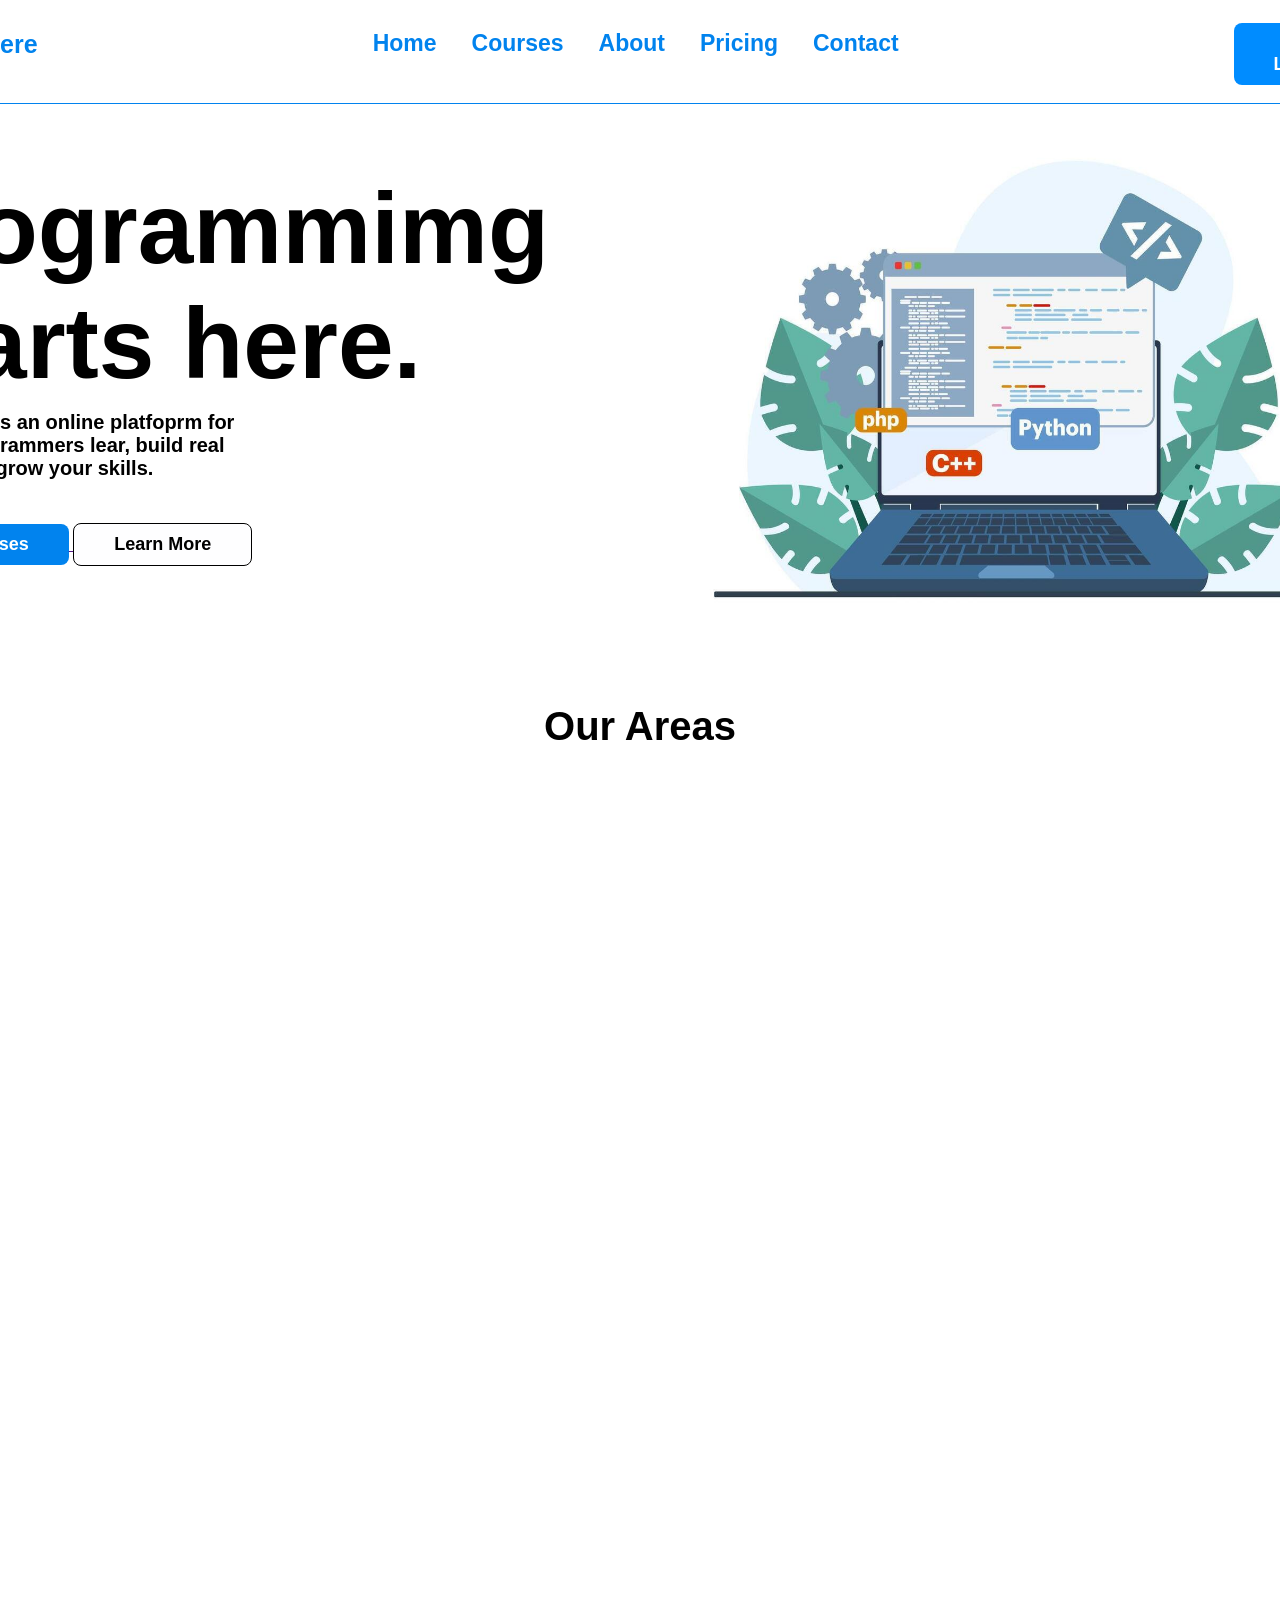
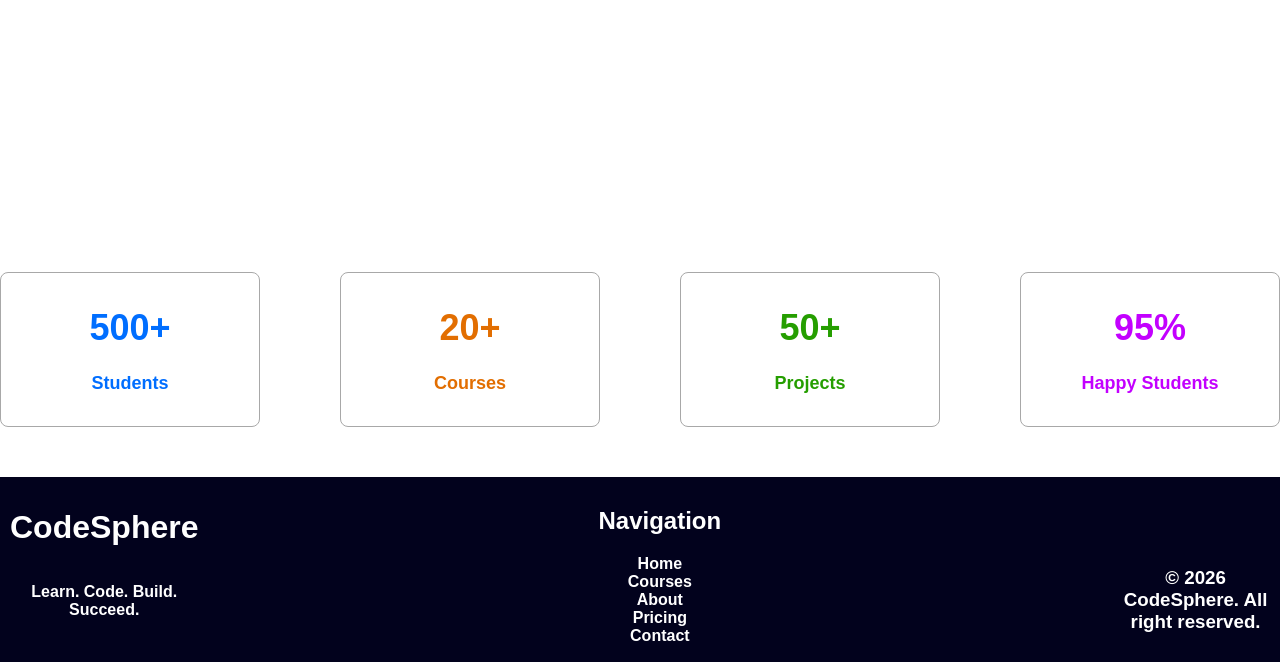
<file: index.html>
<!DOCTYPE html>
<html lang="en">

<head>
    <meta charset="UTF-8">
    <meta name="viewport" content="width=device-width, initial-scale=1.0">
    <title>CodeSphere</title>
    <link rel="stylesheet" href="style.css">
    <link rel="stylesheet" href="https://unpkg.com/aos@2.3.1/dist/aos.css">
</head>

<body>
    <header>
        <div>
              <a href="index.html">
            <h1>CodeSphere</h1>
        </a>
        </div>
        <a href="index.html" >Home</a>
        <a href="courses.html" >Courses</a>
        <a href="about.html" >About</a>
        <a href="pricing.html" >Pricing</a>
        <a href="contact.html" >Contact</a>
        <div>
            <a href="contact.html">
                <button>Start Learning</button>
            </a>
        </div>
    </header>

    <main class="home">
        <div class="hero">
            <div data-aos="fade-right" data-aos-delay="100" data-aos-duration="900">
                <h1 data-aos="fade-right" data-aos-delay="100" data-aos-duration="800">Programmimg <br>Starts here.</h1>
                <p data-aos="fade-right" data-aos-delay="100" data-aos-duration="900">CodeSphere is an online platfoprm
                    for<br>biginner programmers lear, build real<br>projects and grow
                    your skills. <br> </p>
                <a href="">
                    <button class="b1">View Courses</button>
                </a>
                <a href="">
                    <button class="b2">Learn More</button>
                </a>
            </div>
            <img src="cod.jpg" data-aos="fade-left" data-aos-delay="100" data-aos-duration="900">
        </div>
        <h1 style="text-align: center; font-size: 40px; margin-top: 50px;" data-aos="zoom-in" data-aos-delay="100"
            data-aos-duration="900">Our Areas</h1>
        <div class="why1" data-aos="zoom-out" data-aos-delay="300" data-aos-duration="900">
            <div class="card1">
                <div data-aos="zoom-out" data-aos-delay="100" data-aos-duration="900">
                    <img src="images.png" width="125px">
                    <h2>HTML & CSS</h2>
                    <p>Lorem ipsum dolor sit amet consectetur.</p>
                    <button>Learn More →</button>
                </div>
                <div data-aos="zoom-out" data-aos-delay="200" data-aos-duration="900">
                    <img src="js.png" width="80px">
                    <h2>JavaScript</h2>
                    <p>Lorem ipsum dolor sit amet consectetur.</p>
                    <button>Learn More →</button>
                </div>
                <div data-aos="zoom-out" data-aos-delay="300" data-aos-duration="900">
                    <img src="physics.png" width="80px">
                    <h2>React</h2>
                    <p>Lorem ipsum dolor sit amet consectetur.</p>
                    <button>Learn More →</button>
                </div>
                <div data-aos="zoom-out" data-aos-delay="400" data-aos-duration="900">
                    <img src="django.png" width="80px">
                    <h2>Django</h2>
                    <p>Lorem ipsum dolor sit amet consectetur.</p>
                    <button>Learn More →</button>
                </div>
                <div data-aos="zoom-out" data-aos-delay="500" data-aos-duration="900">
                    <img src="designer.png" width="80px">
                    <h2>UI/UX Design</h2>
                    <p>Lorem ipsum dolor sit amet consectetur.</p>
                    <button>Learn More →</button>
                </div>
            </div>
        </div>
        <h1 style="text-align: center; font-size: 40px; margin-top: 10px;" data-aos="zoom-in" data-aos-delay="100"
            data-aos-duration="900"> Why CodeSphere?</h1>
        <div class="why">
            <div class="why2" data-aos="zoom-in" data-aos-delay="100" data-aos-duration="900">
                <img src="checklist.png">
                <h2>Practical Tasks</h2>
                <p>Lorem ipsum dolor,<br> sit amet condamet</p>
            </div>
            <div class="why2" data-aos="zoom-in" data-aos-delay="200" data-aos-duration="900">
                <img src="layers.png">
                <h2>Real Projects</h2>
                <p>Lorem ipsum dolor,<br> sit amet condamet</p>
            </div>
            <div class="why2" data-aos="zoom-in" data-aos-delay="300" data-aos-duration="900">
                <img src="support (1).png">
                <h2>Mantor Support</h2>
                <p>Lorem ipsum dolor,<br> sit amet condamet</p>
            </div>
            <div class="why2" data-aos="zoom-in" data-aos-delay="400" data-aos-duration="900">
                <img src="certificate.png">
                <h2>Certificate</h2>
                <p>Lorem ipsum dolor,<br> sit amet condamet</p>
            </div>
        </div>
        <div class="statistics">
            <div style="color: rgb(0, 110, 255);" >
                <h1>500+</h1>
                <p>Students</p>
            </div>
            <div style="color: rgb(226, 110, 1);" >
                <h1>20+</h1>
                <p>Courses</p>
            </div>
            <div style="color: rgb(37, 158, 0);" >
                <h1>50+</h1>
                <p>Projects</p>
            </div>
            <div style="color: rgb(195, 0, 255);" >
                <h1>95%</h1>
                <p>Happy Students</p>
            </div>
        </div>
    </main>
    <footer >
        <div>
            <h1>CodeSphere</h1>
            <p>Learn. Code. Build. Succeed.</p>
        </div>
        <div>
            <h2>Navigation</h2>
            <a href="index.html">Home</a>
            <a href="courses.html">Courses</a>
            <a href="about.html">About</a>
            <a href="pricing.html">Pricing</a>
            <a href="contact.html">Contact</a>
        </div>
        <div>
            <h3>&copy; 2026 CodeSphere. All right reserved.</h3>
        </div>
    </footer>
    <script src="https://unpkg.com/aos@2.3.1/dist/aos.js"></script>
    <script>
        AOS.init((once = true));
    </script>
</body>

</html>
</file>
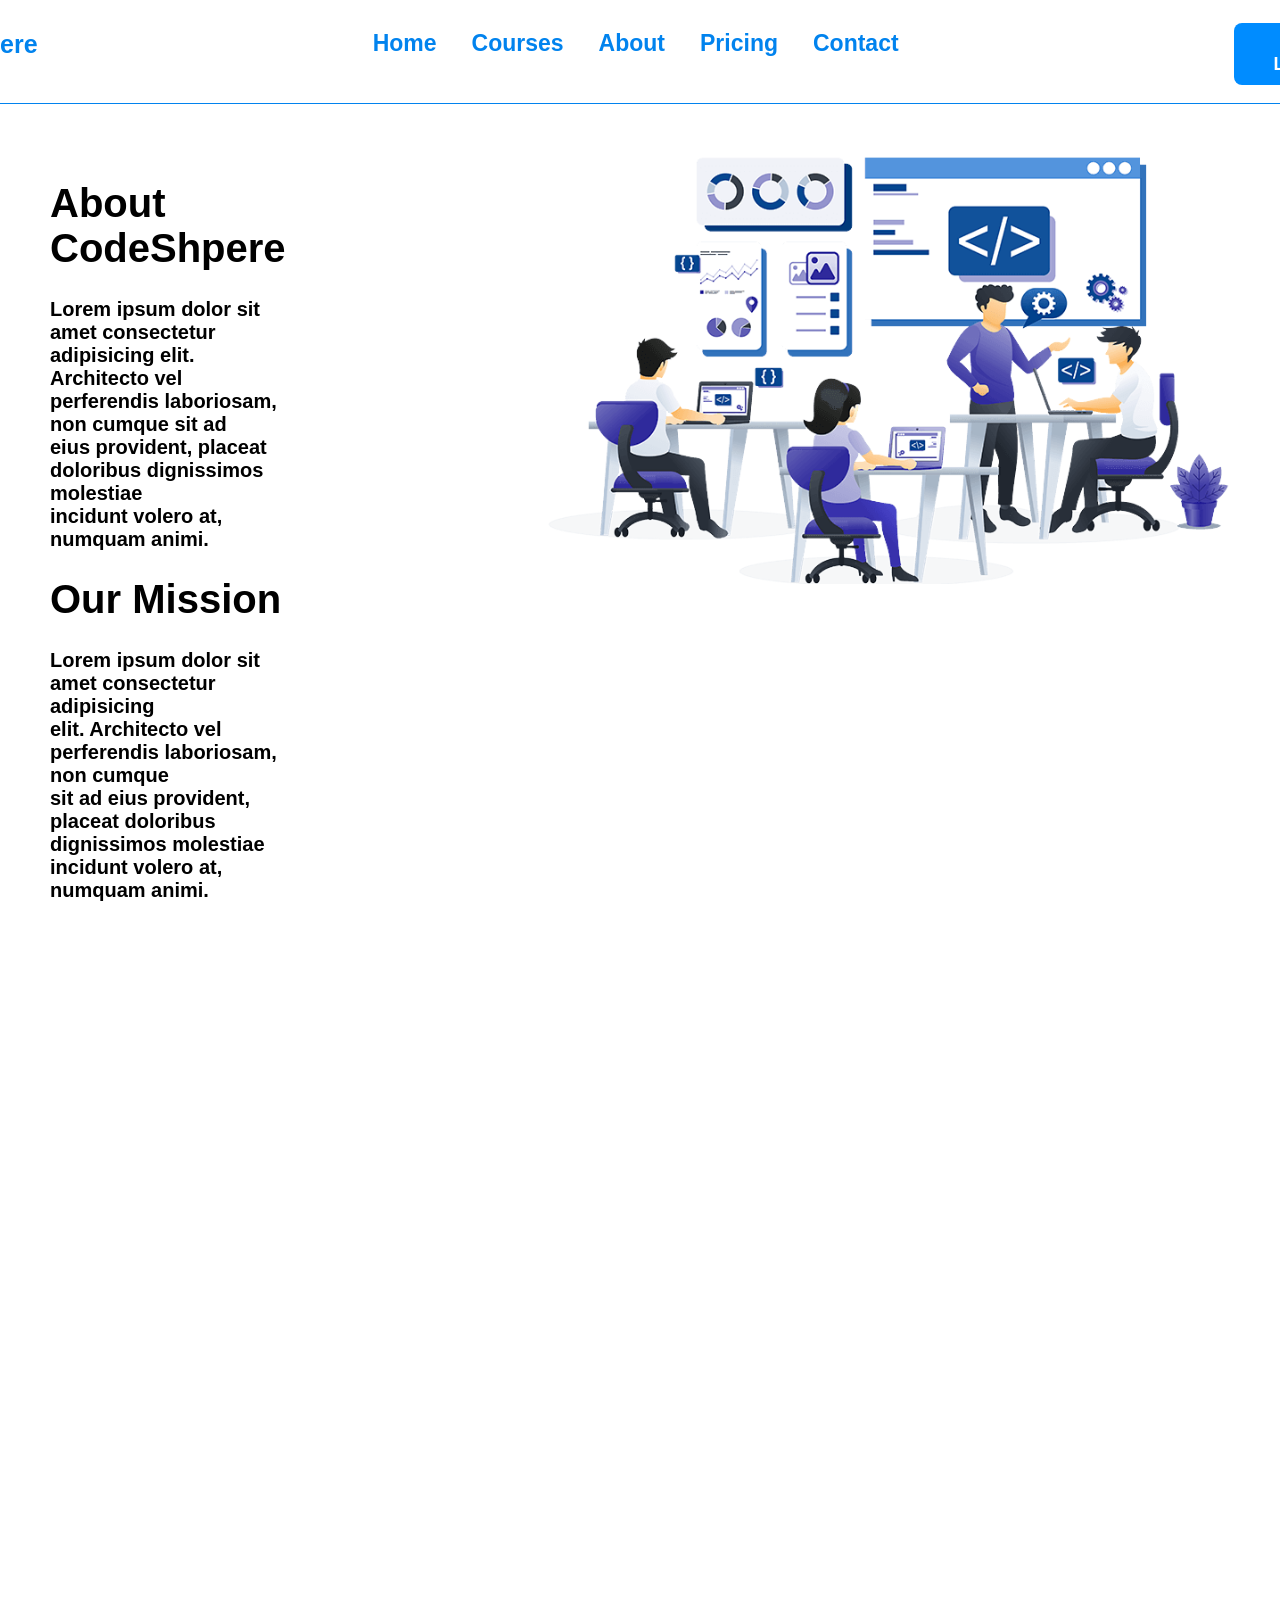
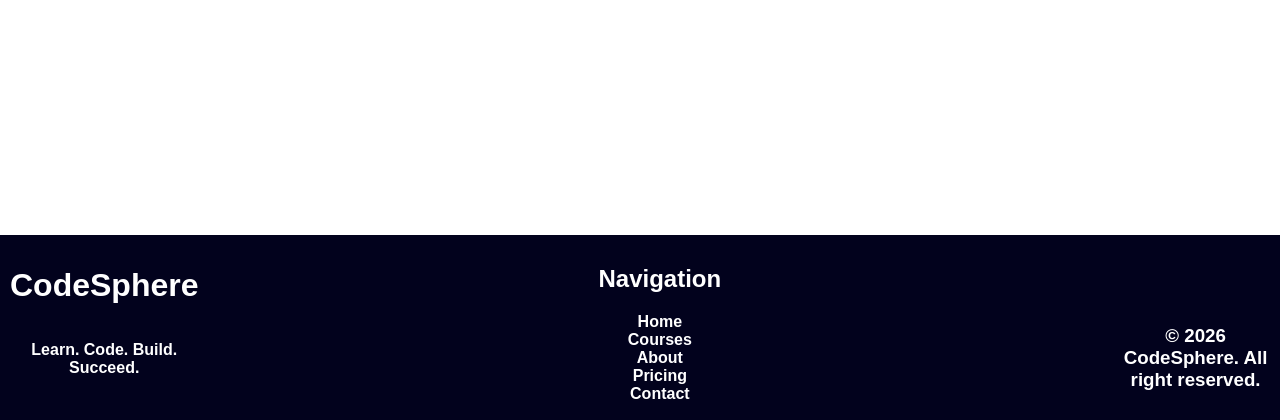
<file: about.html>
<!DOCTYPE html>
<html lang="en">

<head>
    <meta charset="UTF-8">
    <meta name="viewport" content="width=device-width, initial-scale=1.0">
    <title>CodeSphere</title>
    <link rel="stylesheet" href="style.css">
    <link rel="stylesheet" href="https://unpkg.com/aos@2.3.1/dist/aos.css">
</head>

<body>
    <header>
        <div>
              <a href="index.html">
            <h1 >CodeSphere</h1>
        </a>
        </div>
        <a href="index.html" >Home</a>
        <a href="courses.html" >Courses</a>
        <a href="about.html" >About</a>
        <a href="pricing.html" >Pricing</a>
        <a href="contact.html" >Contact</a>
        <div  >
            <a href="contact.html">
                <button>Start Learning</button>
            </a>
        </div>
    </header>

    <main class="about">
        <div class="aboucodeSphere">
            <div>
                <h1 data-aos="fade-right" data-aos-delay="100" data-aos-duration="1000">About CodeShpere</h1>
                <p data-aos="fade-right" data-aos-delay="200" data-aos-duration="1000">Lorem ipsum dolor sit amet
                    consectetur adipisicing elit.<br> Architecto vel perferendis laboriosam,
                    non cumque sit ad<br> eius provident, placeat doloribus dignissimos molestiae<br> incidunt volero
                    at, numquam animi.</p>
                <h1 data-aos="fade-right" data-aos-delay="300" data-aos-duration="1000">Our Mission</h1>
                <p data-aos="fade-right" data-aos-delay="400" data-aos-duration="1000">Lorem ipsum dolor sit amet
                    consectetur adipisicing<br> elit. Architecto vel perferendis laboriosam,
                    non cumque<br> sit ad eius provident, placeat doloribus dignissimos molestiae<br> incidunt volero
                    at, numquam animi.</p>
            </div>
            <img src="1711258174043.png" width="700px" height="430px" data-aos="fade-left" data-aos-delay="100"
                data-aos-duration="1000">
        </div>
        <h1 style="text-align: center;" data-aos="zoom-out" data-aos-delay="200" data-aos-duration="1000">How Learning
            Works?</h1>
        <div class="how">
            <div data-aos="fade-right" data-aos-delay="100" data-aos-duration="1000">
                <h1>1 </h1>
                <h2>Choose a Course →</h2>
                <p>Slect your course<br>that it's your goals.</p>
            </div>
            <div data-aos="fade-right" data-aos-delay="200" data-aos-duration="1000">
                <h1>2</h1>
                <h2>Study Lessons →</h2>
                <p>Learn step by step<br>with easy lessons.</p>
            </div>
            <div data-aos="fade-right" data-aos-delay="300" data-aos-duration="1000">
                <h1>3</h1>
                <h2>Do Assignments →</h2>
                <p>Complete practical<br>tasks and exercise.</p>
            </div>
            <div data-aos="fade-right" data-aos-delay="400" data-aos-duration="1000">
                <h1>4</h1>
                <h2>Build Projects ✓</h2>
                <p>Create real projects<br>and become job ready.</p>
            </div>
        </div>
        <h1 style="text-align: center;" data-aos="zoom-out" data-aos-delay="300" data-aos-duration="1000">Our Team</h1>
        <div class="team">
            <div data-aos="fade-right" data-aos-delay="100" data-aos-duration="1000">
                <img src="1661259003468.jfif">
                <h1>James Smith</h1>
                <p>Founder & CEO</p>
            </div>
            <div data-aos="fade-right" data-aos-delay="200" data-aos-duration="1000">
                <img src="DSC6989.jpg">
                <h1>Michael Brown</h1>
                <p>UI/UX Designer</p>
            </div>
            <div data-aos="fade-right" data-aos-delay="300" data-aos-duration="1000">
                <img src="1718236184493.jfif">
                <h1>Sophia Johnson</h1>
                <p>Lead Developer</p>
            </div>
            <div data-aos="fade-right" data-aos-delay="400" data-aos-duration="1000">
                <img src="images (3).jfif">
                <h1>Matt Brandon</h1>
                <p>Content Creator</p>
            </div>
        </div>
    </main>

    <footer>
        <div>
            <h1>CodeSphere</h1>
            <p>Learn. Code. Build. Succeed.</p>
        </div>
        <div>
            <h2>Navigation</h2>
            <a href="index.html">Home</a>
            <a href="courses.html">Courses</a>
            <a href="about.html">About</a>
            <a href="pricing.html">Pricing</a>
            <a href="contact.html">Contact</a>
        </div>
        <div>
            <h3>&copy; 2026 CodeSphere. All right reserved.</h3>
        </div>
    </footer>
    <script src="https://unpkg.com/aos@2.3.1/dist/aos.js"></script>
    <script>
        AOS.init((once = true));
    </script>
</body>

</html>
</file>
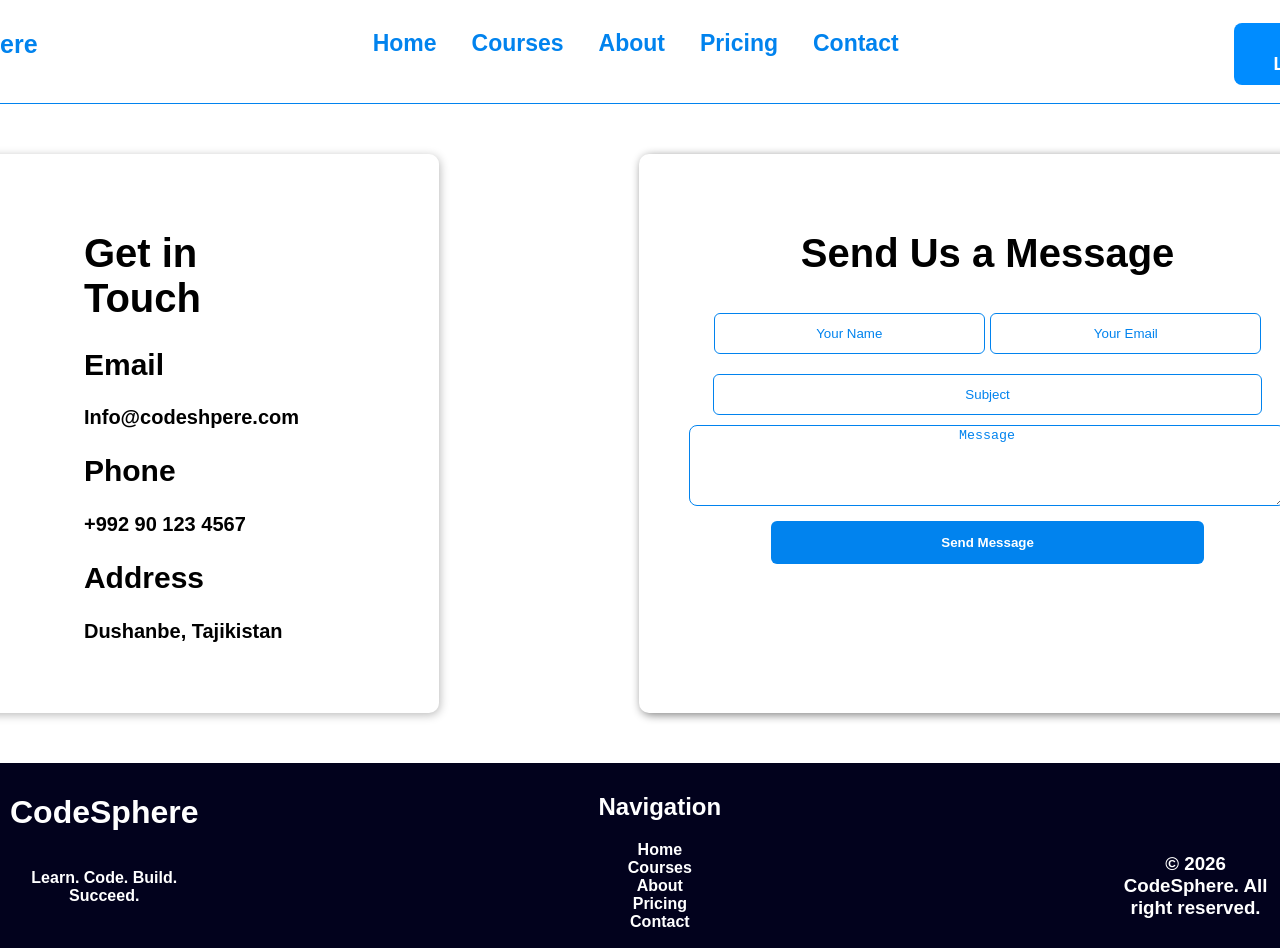
<file: contact.html>
<!DOCTYPE html>
<html lang="en">

<head>
    <meta charset="UTF-8">
    <meta name="viewport" content="width=device-width, initial-scale=1.0">
    <title>CodeSphere</title>
    <link rel="stylesheet" href="style.css">
    <link rel="stylesheet" href="https://unpkg.com/aos@2.3.1/dist/aos.css">
</head>

<body>
    <header>
        <div>
              <a href="index.html">
            <h1>CodeSphere</h1>
        </a>
        </div>
        <a href="index.html" >Home</a>
        <a href="courses.html" >Courses</a>
        <a href="about.html" >About</a>
        <a href="pricing.html" >Pricing</a>
        <a href="contact.html" >Contact</a>
        <div >
            <a href="contact.html">
                <button>Start Learning</button>
            </a>
        </div>
    </header>

    <main class="contact">
        <div class="get" data-aos="fade-right" data-aos-delay="100" data-aos-duration="1000">
            <h1 data-aos="fade-right" data-aos-delay="100" data-aos-duration="1000">Get in Touch</h1>
            <h2 data-aos="fade-right" data-aos-delay="200" data-aos-duration="800">Email</h2>
            <p data-aos="fade-right" data-aos-delay="300" data-aos-duration="800">Info@codeshpere.com</p>
            <h2 data-aos="fade-right" data-aos-delay="400" data-aos-duration="800">Phone</h2>
            <p data-aos="fade-right" data-aos-delay="500" data-aos-duration="800">+992 90 123 4567</p>
            <h2 data-aos="fade-right" data-aos-delay="600" data-aos-duration="800">Address</h2>
            <p data-aos="fade-right" data-aos-delay="700" data-aos-duration="800">Dushanbe, Tajikistan </p>
        </div>
        <div class="send" data-aos="fade-left" data-aos-delay="100" data-aos-duration="1000">
            <h1 data-aos="fade-left" data-aos-delay="100" data-aos-duration="1000">Send Us a Message</h1>
   <form>
    <input type="text" id="name" required placeholder="Your Name" data-aos="fade-left" data-aos-delay="200" data-aos-duration="1000">
    <input type="email" id="email" required placeholder="Your Email" data-aos="fade-left" data-aos-delay="300" data-aos-duration="1000"><br>
    <input type="text" id="subject" required placeholder="Subject" data-aos="fade-left" data-aos-delay="400" data-aos-duration="1000"><br>
    <textarea id="Message" rows="5" cols="72" data-aos="fade-left" data-aos-delay="500" data-aos-duration="1000">Message</textarea><br>
    <input type="submit" value="Send Message" id="submit" data-aos="fade-left" data-aos-delay="600" data-aos-duration="1000">
   </form>
        </div>
    </main>

    <footer >
        <div>
            <h1>CodeSphere</h1>
            <p>Learn. Code. Build. Succeed.</p>
        </div>
        <div>
            <h2>Navigation</h2>
            <a href="index.html">Home</a>
            <a href="courses.html">Courses</a>
            <a href="about.html">About</a>
            <a href="pricing.html">Pricing</a>
            <a href="contact.html">Contact</a>
        </div>
        <div>
            <h3>&copy; 2026 CodeSphere. All right reserved.</h3>
        </div>
    </footer>
    <script src="https://unpkg.com/aos@2.3.1/dist/aos.js"></script>
    <script>
        AOS.init((once = true));
    </script>
</body>

</html>
</file>
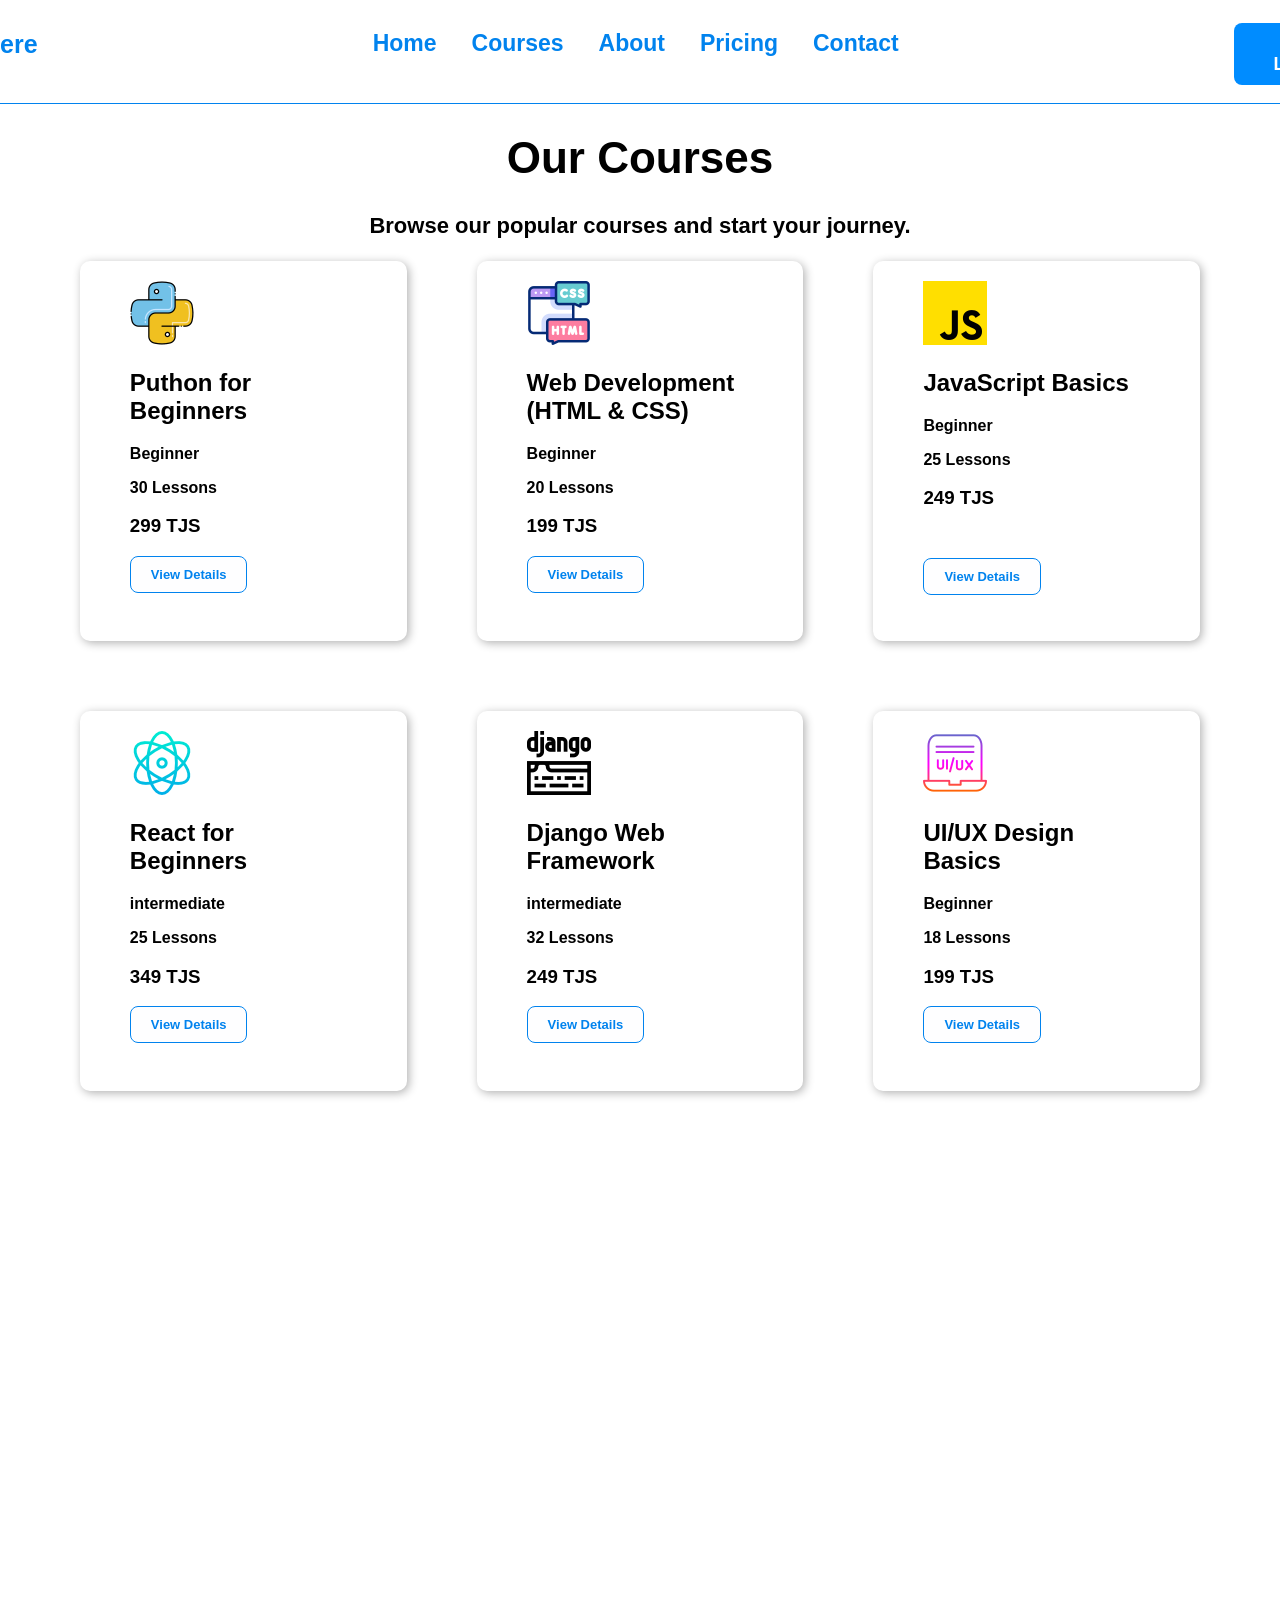
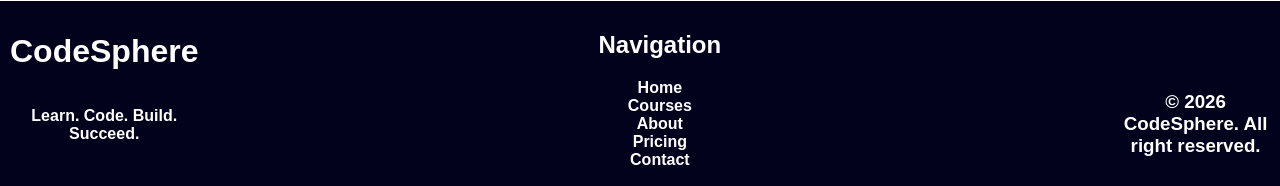
<file: courses.html>
<!DOCTYPE html>
<html lang="en">

<head>
    <meta charset="UTF-8">
    <meta name="viewport" content="width=device-width, initial-scale=1.0">
    <title>CodeSphere</title>
    <link rel="stylesheet" href="style.css">
    <link rel="stylesheet" href="https://unpkg.com/aos@2.3.1/dist/aos.css">
</head>

<body>
    <header>
        <div>
              <a href="index.html">
            <h1>CodeSphere</h1>
        </a>
        </div>
        <a href="index.html" >Home</a>
        <a href="courses.html" >Courses</a>
        <a href="about.html" >About</a>
        <a href="pricing.html" >Pricing</a>
        <a href="contact.html" >Contact</a>
        <div >
            <a href="contact.html">
                <button>Start Learning</button>
            </a>
        </div>
    </header>

    <main class="courses">
        <div class="ourcourses" data-aos="fade-right" data-aos-delay="100" data-aos-duration="900">
            <div>
                <h1>Our Courses</h1>
                <p>Browse our popular courses and start your journey.</p>
            </div>
        </div>
        <div class="viewcourses">
            <div data-aos="fade-right" data-aos-delay="100" data-aos-duration="1000">
                <img src="python.png">
                <h2>Puthon for<br> Beginners</h2>
                <p>Beginner</p>
                <p>30 Lessons</p>
                <h3>299 TJS</h3>
                <button>View Details</button>
            </div>
            <div data-aos="fade-right" data-aos-delay="200" data-aos-duration="1000">
                <img src="coding (1).png">
                <h2>Web Development (HTML & CSS)</h2>
                <p>Beginner</p>
                <p>20 Lessons</p>
                <h3>199 TJS</h3>
                <button>View Details</button>
            </div>
            <div data-aos="fade-right" data-aos-delay="300" data-aos-duration="1000">
                <img src="js.png">
                <h2>JavaScript Basics</h2>
                <p>Beginner</p>
                <p>25 Lessons</p>
                <h3>249 TJS</h3>
                <button style="margin-top: 30px;">View Details</button>
            </div>
            <div data-aos="fade-right" data-aos-delay="400" data-aos-duration="1000">
                <img src="physics.png">
                <h2>React for<br>Beginners</h2>
                <p>intermediate</p>
                <p>25 Lessons</p>
                <h3>349 TJS</h3>
                <button>View Details</button>
            </div>
            <div data-aos="fade-right" data-aos-delay="500" data-aos-duration="1000">
                <img src="django.png">
                <h2>Django Web<br>Framework</h2>
                <p>intermediate</p>
                <p>32 Lessons</p>
                <h3>249 TJS</h3>
                <button>View Details</button>
            </div>
            <div data-aos="fade-right" data-aos-delay="600" data-aos-duration="1000">
                <img src="designer.png">
                <h2>UI/UX Design Basics</h2>
                <p>Beginner</p>
                <p>18 Lessons</p>
                <h3>199 TJS</h3>
                <button>View Details</button>
            </div>
            <div data-aos="fade-right" data-aos-delay="700" data-aos-duration="1000">
                <img src="python.png">
                <h2>Python Advanced</h2>
                <p>Advanced</p>
                <p>35 Lessons</p>
                <h3>399 TJS</h3>
                <button>View Details</button>
            </div>
            <div data-aos="fade-right" data-aos-delay="800" data-aos-duration="1000">
                <img src="code.png">
                <h2>Full Stack<br>Development</h2>
                <p>Advanced</p>
                <p>40 Lessons</p>
                <h3>499 TJS</h3>
                <button>View Details</button>
            </div>
        </div>
    </main>

    <footer >
        <div>
            <h1>CodeSphere</h1>
            <p>Learn. Code. Build. Succeed.</p>
        </div>
        <div>
            <h2>Navigation</h2>
            <a href="index.html">Home</a>
            <a href="courses.html">Courses</a>
            <a href="about.html">About</a>
            <a href="pricing.html">Pricing</a>
            <a href="contact.html">Contact</a>
        </div>
        <div>
            <h3>&copy; 2026 CodeSphere. All right reserved.</h3>
        </div>
    </footer>
    <script src="https://unpkg.com/aos@2.3.1/dist/aos.js"></script>
    <script>
        AOS.init((once = true));
    </script>
</body>

</html>
</file>
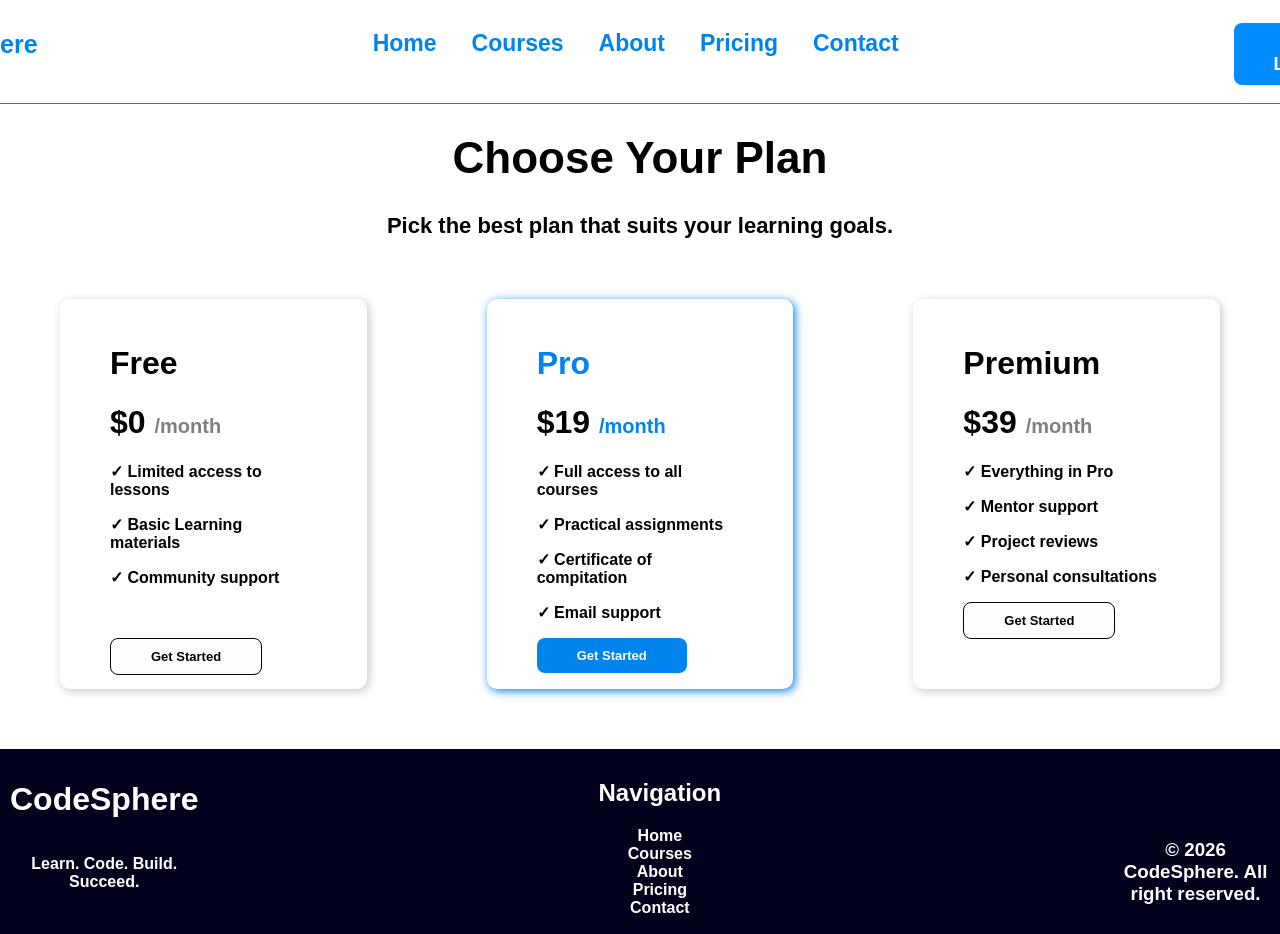
<file: pricing.html>
<!DOCTYPE html>
<html lang="en">

<head>
    <meta charset="UTF-8">
    <meta name="viewport" content="width=device-width, initial-scale=1.0">
    <title>CodeSphere</title>
    <link rel="stylesheet" href="style.css">
    <link rel="stylesheet" href="https://unpkg.com/aos@2.3.1/dist/aos.css">
</head>

<body>
    <header>
        <div>
              <a href="index.html">
            <h1>CodeSphere</h1>
        </a>
        </div>
        <a href="index.html" >Home</a>
        <a href="courses.html" >Courses</a>
        <a href="about.html" >About</a>
        <a href="pricing.html" >Pricing</a>
        <a href="contact.html" >Contact</a>
        <div >
            <a href="contact.html">
                <button>Start Learning</button>
            </a>
        </div>
    </header>


    <main class="pricing">
        <div class="ourcourses">
            <div>
                <h1 data-aos="fade-right" data-aos-delay="100" data-aos-duration="1000">Choose Your Plan</h1>
                <p data-aos="fade-right" data-aos-delay="200" data-aos-duration="1000">Pick the best plan that suits
                    your learning goals.</p>
            </div>
        </div>
        <div class="plan">
            <div class="free" data-aos="zoom-out" data-aos-delay="100" data-aos-duration="1000">
                <h1>Free</h1>
                <h1>$0 <span style="font-size: 20px; color: grey;">/month</span></h1>
                <p>✓ Limited access to lessons</p>
                <p>✓ Basic Learning materials</p>
                <p>✓ Community support</p>
                <button class="b3" style="margin-top: 35px;">Get Started</button>
            </div>
            <div class="pro" data-aos="zoom-out" data-aos-delay="200" data-aos-duration="1100">
                <h1 style="color: rgb(1, 131, 238);">Pro</h1>
                <h1>$19 <span style="font-size: 20px;">/month</span></h1>
                <p>✓ Full access to all courses</p>
                <p>✓ Practical assignments</p>
                <p>✓ Certificate of compitation</p>
                <p>✓ Email support</p>
                <button class="b4">Get Started</button>
            </div>
            <div class="free" data-aos="zoom-out" data-aos-delay="300" data-aos-duration="1200">
                <h1>Premium</h1>
                <h1>$39 <span style="font-size: 20px; color: grey;">/month</span></h1>
                <p>✓ Everything in Pro</p>
                <p>✓ Mentor support</p>
                <p>✓ Project reviews</p>
                <p>✓ Personal consultations</p>
                <button class="b3">Get Started</button>
            </div>
        </div>
    </main>

    <footer >
        <div>
            <h1>CodeSphere</h1>
            <p>Learn. Code. Build. Succeed.</p>
        </div>
        <div>
            <h2>Navigation</h2>
            <a href="index.html">Home</a>
            <a href="courses.html">Courses</a>
            <a href="about.html">About</a>
            <a href="pricing.html">Pricing</a>
            <a href="contact.html">Contact</a>
        </div>
        <div>
            <h3>&copy; 2026 CodeSphere. All right reserved.</h3>
        </div>
    </footer>
    <script src="https://unpkg.com/aos@2.3.1/dist/aos.js"></script>
    <script>
        AOS.init((once = true));
    </script>
</body>

</html>
</file>
<file: style.css>
header{
    top: 0;
    z-index: 1000;
    position: sticky;
    display: flex;
    gap: 35px;
    justify-content: center;
    padding-bottom: 18px;
    background-color: white;
    border-bottom: 1px solid rgb(1, 131, 238);
}
body{
margin: 0;
padding: 0;
font-weight: bold;
font-family: 'Segoe UI', Tahoma, Geneva, Verdana, sans-serif;
}
header h1{
        padding-top: 13px;
    font-size: 25px;
    color:  rgb(1, 131, 238);
    margin-right:300px;
}
header a{
    font-size: 23px;
    padding-top: 30px;
    text-decoration: none;
        color:  rgb(1, 131, 238);
}
header button{
 margin-left: 300px;
 background-color: rgb(0, 140, 255);
    border-radius: 8px;
    color: white ;
    border: none;
    padding: 10px 40px;
    margin-top: 23px;
    font-family: 'Segoe UI', Tahoma, Geneva, Verdana, sans-serif;
font-weight: bold;
font-size: 18px;
transition: 0.4s ease-in-out !important;
}
header button:hover{
    background-color: rgb(0, 92, 167);
}
.hero{
    display: flex;
justify-content: center;
margin-bottom: 40px;
gap: 80px;
}
.hero h1{
    font-size: 100px;
    margin-bottom: 10px;
}
.hero p{
    margin-top: 0;
    font-size: 20px;
}
.hero img{
  width: 780px;
  height: 550px;
 border-radius: 10px;
}
span{
    color:  rgb(1, 131, 238);
}
.card1{
  margin-top: 10px;
  display: flex;
  flex-wrap: wrap;
  text-align: center;
  gap: 80px;
  margin-bottom: 80px;
  margin-left: 150px;
  margin-right: 150px;
}
.why1{
  display: flex;
  flex-wrap: wrap;
  gap: 30px;
  justify-content: center;
}
.card1 div{
  box-shadow: 2px 3px 20px grey;
  width: 5cm;
  height: 6cm;
  padding: 20px;
  margin: 0;
  border-radius: 20px;
  border: none;
  background-color: white;
  transition: 0.4s ease-in-out !important;
} 
.card1 button{
font-size: 15px;
background-color: white;
    color:rgb(1, 131, 238);
    border: none;
    font-family: 'Segoe UI', Tahoma, Geneva, Verdana, sans-serif;
font-weight: bold;
transition: 0.4s ease-in-out !important;
}
.b1{
 background-color: rgb(1, 131, 238);
    border-radius: 8px;
    color: white ;
    border: none;
    padding: 10px 40px;
    margin-top: 23px;
    font-family: 'Segoe UI', Tahoma, Geneva, Verdana, sans-serif;
font-weight: bold;
font-size: 18px;
transition: 0.4s ease-in-out !important;
}
.b1:hover{
    background-color: rgb(0, 92, 167);
}
.b2{
    background-color: rgb(254, 254, 255);
    border-radius: 8px;
    color: rgb(0, 0, 0) ;
    border: 1px solid black;
    padding: 10px 40px;
    margin-top: 23px;
    font-family: 'Segoe UI', Tahoma, Geneva, Verdana, sans-serif;
font-weight: bold;
font-size: 18px;
transition: 0.4s ease-in-out !important;
}
.b2:hover{
    background-color: rgb(207, 207, 207);
}
footer{
    background-color: rgb(2, 2, 29);
    color: white;
    text-align: center;
    padding: 10px;
    display: flex;
    justify-content:center ;
    gap: 200px;
}
footer div{
    display: flex;
    flex-direction: column;
}
footer  a{
    color: white;
    text-decoration: none;
    margin-right: 200px;
}
footer h2{
    margin-right: 200px;
}
footer h1{
    margin-right: 200px;
}
footer p{
     margin-right: 200px;
}
footer h3{
    margin-top: 80px;
}
.why{
    padding: 30px 30px 50px;
    display: flex;
   justify-content:center ;
    gap: 80px;
}
.why2{
   border: 1px solid;
   padding: 20px;
   border-radius: 10px;
   width: 5cm;
 text-align: center;
   height: 5cm;
}
.statistics{
    display: flex;
    justify-content:center ;
    gap: 80px;
margin-bottom: 50px;
font-size: 18px;
}
.statistics div{
    border: 1px solid rgb(168, 168, 168);
    border-radius: 8px;
    padding: 10px 40px 30px;
    width: 6cm;
    text-align: center;
    height: 3cm;
}

.ourcourses{
    justify-content: center;
    text-align: center;
    font-size: 22px;
}
.viewcourses{
    display: flex;
    margin-bottom: 60px;
    flex-wrap: wrap;
    justify-content: center;
    gap: 70px;
}
.viewcourses div{
    box-shadow: 2px 2px 10px rgb(177, 177, 177);
    border-radius: 10px;
    padding: 20px 50px;
    width: 6cm;
    height: 9cm;
}
.viewcourses button{
        background-color: rgb(254, 254, 255);
    border-radius: 8px;
    color:rgb(1, 131, 238) ;
    font-size: 13px;
    border: 1px solid rgb(1, 131, 238);
    padding: 10px 20px;
    font-family: 'Segoe UI', Tahoma, Geneva, Verdana, sans-serif;
font-weight: bold;
transition: 0.4s ease-in-out !important;
}
.viewcourses button:hover{
    background-color: rgb(216, 237, 254) ;
}
.aboucodeSphere{
    display: flex;
    justify-content: center;
    gap: 250px;
    font-size: 20px;
    margin: 50px;
}
.how{
    display: flex;
    justify-content: center;
    gap: 150px;
    margin-bottom: 50px;
}
.how h1{
    background-color: rgb(1, 131, 238);
    border-radius: 100px;
    width: 1.5cm;
    color: white;
    height: 1.3cm;
    text-align: center;
    justify-content: center;
}
.team img{
    width: 250px;
    height: 250px;
    border-radius: 10px;
}
.team{
    display: flex;
    justify-content: center;
    gap: 100px;
    text-align: center;
    margin: 50px;
}
.team div{
    box-shadow: 2px 2px 10px rgb(177, 177, 177);
    border-radius: 10px;
    padding: 15px;
}
.plan{
    display: flex;
    justify-content: center; 
    gap: 120px;
    margin: 60px;
}
.free{
    box-shadow: 2px 2px 10px rgb(199, 199, 199);
    padding: 25px 50px;
    border-radius: 10px;
    width: 6cm;
    height: 9cm;
}
.b4{
 background-color: rgb(1, 131, 238);
    border-radius: 8px;
    color: white ;
    border: none;
    padding: 10px 40px;
    font-family: 'Segoe UI', Tahoma, Geneva, Verdana, sans-serif;
font-weight: bold;
font-size: 13px;
transition: 0.4s ease-in-out !important;
}
.b4:hover{
    background-color: rgb(0, 92, 167);
}

.pro{
     width: 6cm;
    height: 9cm;
    padding: 25px 50px;
    border-radius: 10px;
    box-shadow: 2px 2px 10px rgb(1, 131, 238);
}
.b3{
    background-color: rgb(254, 254, 255);
    border-radius: 8px;
    color: rgb(0, 0, 0) ;
    border: 1px solid black;
    padding: 10px 40px;
    font-family: 'Segoe UI', Tahoma, Geneva, Verdana, sans-serif;
font-weight: bold;
font-size: 13px;
transition: 0.4s ease-in-out !important;
}
.b3:hover{
    background-color: rgb(209, 217, 253);
}
.contact{
    display: flex;
    justify-content: center;
    gap: 200px;
    margin: 50px;
    font-size: 20px;
}
.get{
    box-shadow: 1px 2px 10px rgb(186, 186, 186);
    padding: 50px 140px;
    border-radius: 10px;
}
input{
    padding: 12px 50px;
    border-radius: 6px;
    border: 1px solid rgb(1, 131, 238);
    margin: 10px 0;
    
    text-align: center;
}
#subject{
    padding: 12px 189px;
}
#Message{
    text-align: center;
    border-radius: 8px;
     color: rgb(1, 131, 238);
    border: 1px solid rgb(1, 131, 238);
}
::placeholder{
    color: rgb(1, 131, 238);
}
#submit{
    padding: 14px 170px;
     background-color: rgb(1, 131, 238);
     border: none;
      font-family: 'Segoe UI', Tahoma, Geneva, Verdana, sans-serif;
font-weight: bold;
     color: white;
}
.send{
    text-align: center;
    box-shadow: 2px 2px 10px grey;
    border-radius: 10px;
    padding: 50px;
}
@media(max-width: 768px){
    header{
        display: flex;
        justify-content: center;
        flex-direction: column;
        gap: 0;
        position: relative;
        margin: 0;
        padding: 10;
        text-align: center;
    }
    body{
       width: 100%;
        margin: 0;
        padding: 0;
    }
     header button{
        margin-left: 0;
        font-size: 10px;
        text-align: center;
     }
     header h1{
        font-weight: bolder;
        margin-right: 0;
        text-align: center;
        justify-content: center;
     }
   .hero{
    display: flex;
    flex-direction: column;
    font-size: 10px;
    text-align: center;
    margin: 0;
    padding: 0;
   }
   .hero h1{
    font-size: 75px;
   }
   .hero button{
    font-size: 12px;
   }
   .hero img{
    width: 100%;
    height: 100%;
   }
   .card1{
     display: flex;
        flex-wrap: wrap;
         gap: 8px;
         justify-content: center;
         margin: 20px;
         padding: 0;
         width: 100%;
   }
   .why{
      width: 100%;
        display: flex;
        margin-bottom: 50px;
        padding: 0;
        gap: 4px;
        flex-wrap: wrap;
        justify-content: center;
        text-align: center;
        height: auto;
   }
   .why2 {
    margin: 0;
    justify-content: center;
   }
   .statistics{
    display: flex;
    flex-wrap: wrap;
    gap: 5px;
   }
 footer{
    text-align: center;
    padding: 10px;
    display: flex;
    flex-direction: column;
    justify-content:left ;
    text-align: left;
    padding-left: 50px;
    gap: 20px;
}
    footer div{
    display: flex;
    flex-direction: column;
}
footer  a{
    color: white;
    text-decoration: none;
    margin-right: 0;
}
footer h2{
    margin-right:0;
}
footer h1{
    margin-right: 0;
}
footer p{
     margin-right: 0;
}
footer h3{
    margin-top: 50px;
}
.courses h1{
    font-size: 30px;
}
.courses p{
    font-size: 15px;
}
.aboucodeSphere{
    display: flex;
    flex-direction: column;
    justify-content: center;
    gap: 10px;
    font-size: 20px;
    margin-bottom: 50px;
}
.aboucodeSphere img{
    width: 100%;
    height: 100%;
}
.how{
    display: flex;
    flex-wrap: wrap;
    justify-content: center;
    gap: 10px;
    margin-bottom: 50px;
}
.team img{
    width: 250px;
    height: 250px;
    border-radius: 10px;
}
.team{
    display: flex;
    flex-wrap: wrap;
    justify-content: center;
    gap: 20px;
    text-align: center;
}
.plan{
    display: flex;
    flex-wrap: wrap;
    justify-content: center; 
    gap: 20px;
    margin: 60px;
}
.free{
    box-shadow: 2px 2px 10px rgb(199, 199, 199);
    padding: 25px 50px;
    border-radius: 10px;
    width: 6cm;
    height: 9cm;
}
.contact{
    display: flex;
    flex-wrap: wrap;
    justify-content: center;
    gap: 20px;
    margin: 50px;
    font-size: 15px;
}
.get{
    box-shadow: 1px 2px 10px rgb(186, 186, 186);
    padding: 50px 140px;
    border-radius: 10px;
}
input{
    padding: 12px 20px;
    border-radius: 6px;
    border: 1px solid rgb(1, 131, 238);
    margin: 10px 0;
    text-align: center;
}
#subject{
    padding: 12px 110px;
}
#Message{
    text-align: center;
    border-radius: 8px;
     color: rgb(1, 131, 238);
    border: 1px solid rgb(1, 131, 238);
}
#submit{
    padding: 14px 110px;
     background-color: rgb(1, 131, 238);
     border: none;
      font-family: 'Segoe UI', Tahoma, Geneva, Verdana, sans-serif;
font-weight: bold;
     color: white;
}
.send{
    text-align: center;
    box-shadow: 2px 2px 10px grey;
    border-radius: 10px;
    padding: 30px;
}
}
@media(max-width: 480px){
    header{ 
        display: flex;
        justify-content: center;
        flex-direction: column;
        gap: 0;
        position: relative;
        margin: 0;
        padding: 8;
        text-align: center;
    }
    body{
       width: 100%;
       font-size: 10px;
        margin: 0;
        padding: 0;
    }
     header button{
        margin-left: 0;
        font-size: 8px;
        text-align: center;
     }
     header h1{
        font-weight: bolder;
        margin-right: 0;
        text-align: center;
        justify-content: center;
     }
   .hero{
    display: flex;
    flex-direction: column;
    font-size: 8px;
    text-align: center;
    margin: 0;
    padding: 0;
   }
   .hero h1{
       font-size: 50px;
   }
}
@media(max-width: 1023px){
    header{ 
        display: flex;
        justify-content: center;
        gap: 15px;
        font-size: 8px;
        position: relative;
        margin: 0;
        padding: 8;
        text-align: center;
    }
    header h1{
        margin-top: 15px;
        margin-right: 50px;
        font-size: 17px;
    }
    header a{
       
        font-size: 16px;
    }
    header button{
        margin-top: 25px;
        margin-left: 50px;
        padding: 5px 20px;
        font-size: 12px;
    }
    .hero{
        display: flex;
        flex-direction: column;
        font-size: 15px;
        jus
    }
}
</file>
